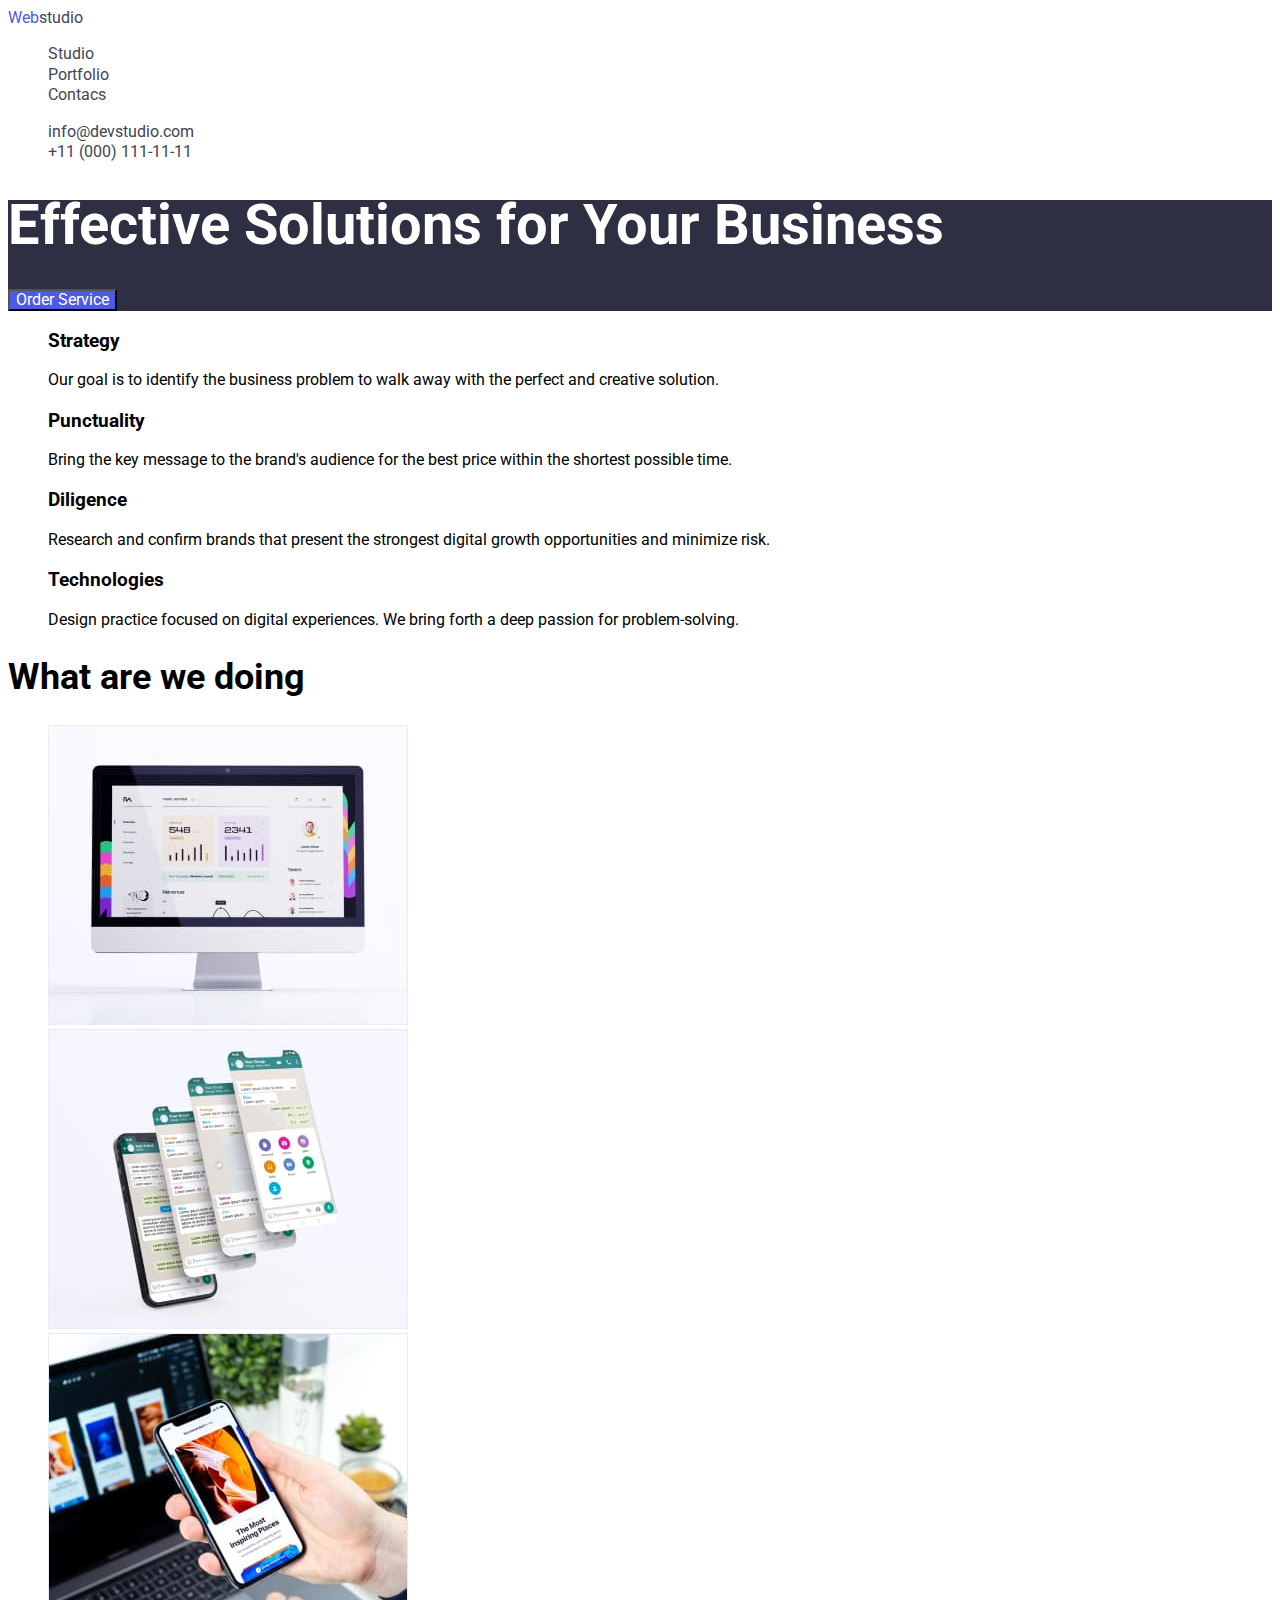
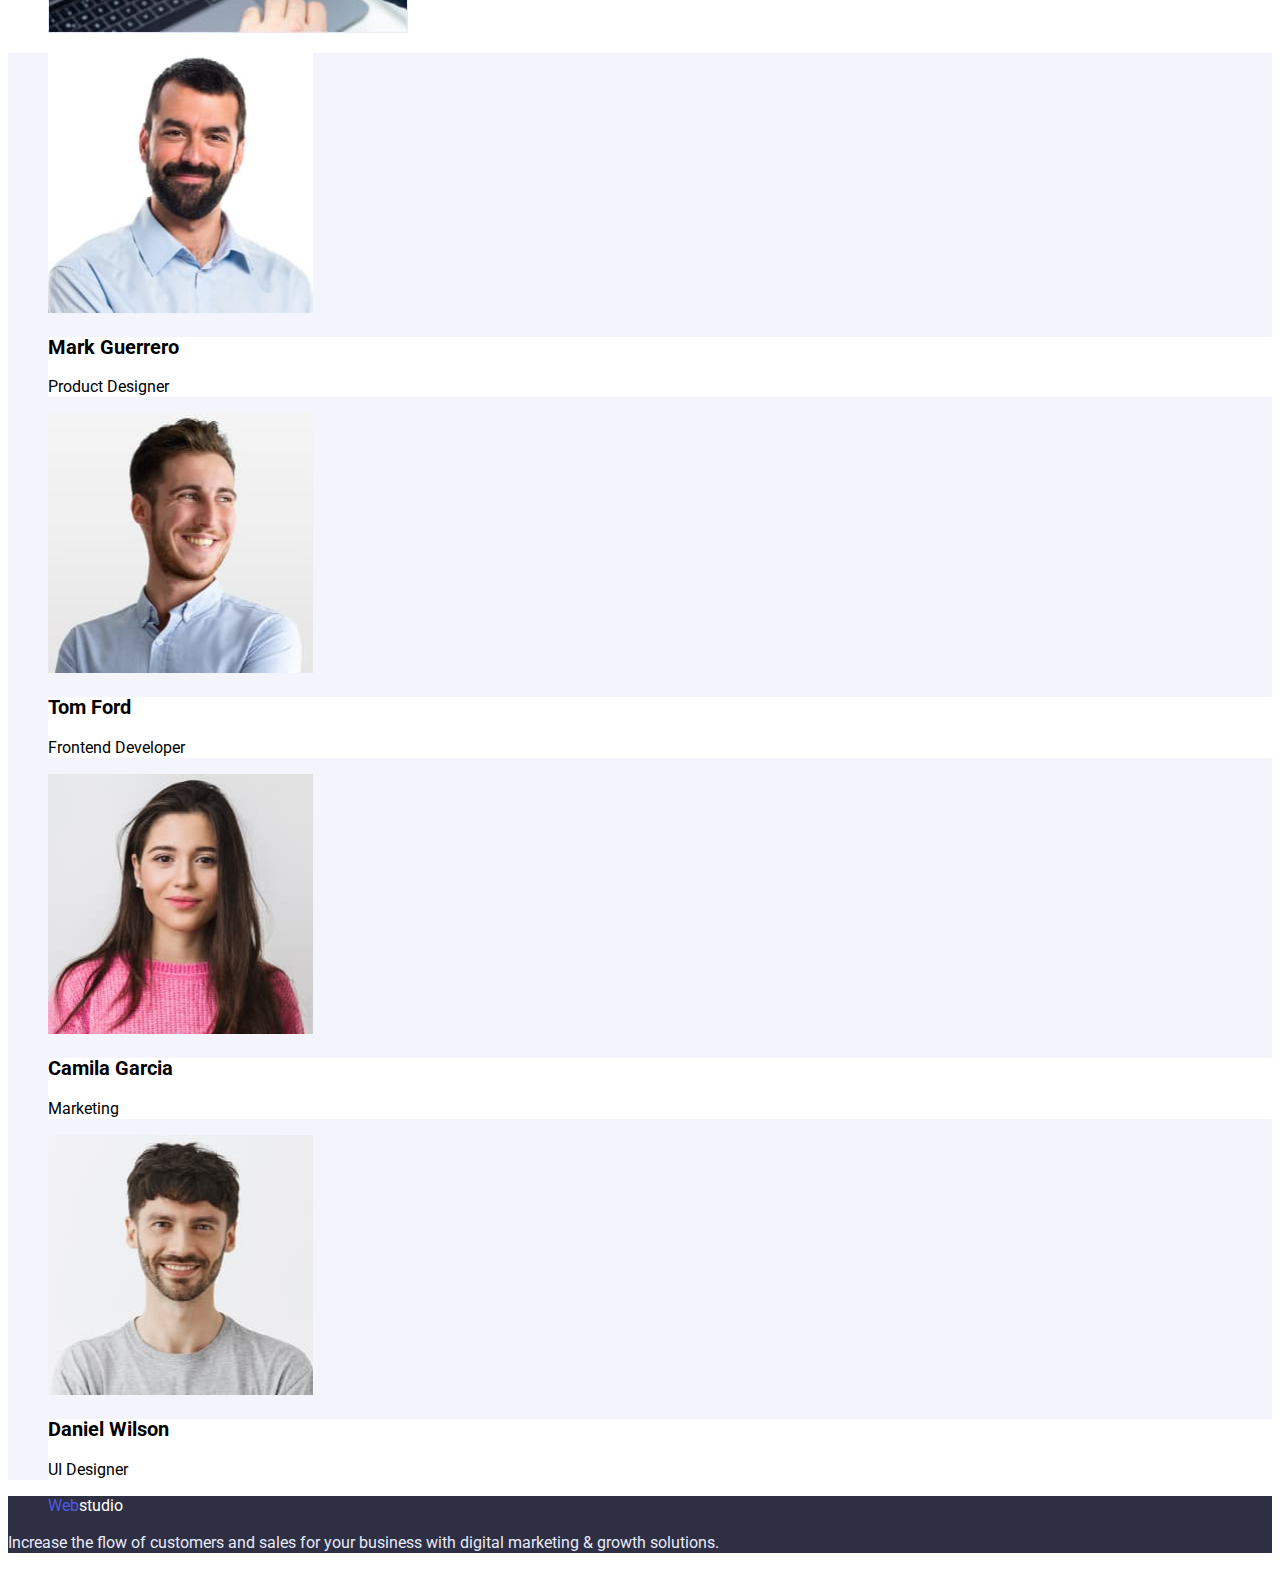
<file: index.html>
<!DOCTYPE html>
<html lang="en">
<head>
    <meta charset="UTF-8">
    <meta http-equiv="X-UA-Compatible" content="IE=edge">
    <meta name="viewport" content="width=device-width, initial-scale=1.0">
    <title>Main Page</title>
    <link rel="preconnect" href="https://fonts.googleapis.com"><link rel="preconnect" href="https://fonts.gstatic.com" crossorigin><link href="https://fonts.googleapis.com/css2?family=Raleway:wght@800&family=Roboto:wght@400;700&display=swap" rel="stylesheet">
    <link rel="stylesheet" href="./css/styles.css">
</head>
<body>
    <main>
    <header class="page-header">
        <nav>
            <a href="" class="studio link"><span class="web">Web</span>studio</a>
    <ul class="header-list list">
    <li class="header-list" >
        <a class="link" href="#studio">Studio</a></li>
            <li class="header-list" >
                <a class="link" href="#portfolio">Portfolio</a></li>
            <li class="header-list">
                <a class="link" href="#contacts">Contacs</a></li>
        </ul>
        </nav>
        <ul class="header-list list">
             <li class="header-link">
                <a class="link" href="mailto:info@devstudio.com">info@devstudio.com</a></li>
            <li class="header-link">
                <a class="link" href="tel:+110001111111">+11 (000) 111-11-11</a></li>
        </ul>  
    </header> 
    <section class="solutions" id="studio">
        <h1 class="solutions-title">
            Effective Solutions for Your Business
        </h1>
            <button type="button" class="btn header-list">Order Service</button>
           </section>
    <section class="skills" id="portfolio">
        <h2 class="visually-hidden">Our skills</h2>
            <ul class="list-ul list">
                <li class="st-list">
                    <h3 class="title-list ">Strategy</h3>
                   <p class="text"> Our goal is to identify the business problem to walk away with the perfect and creative solution.</p>
                </li>
                <li class="st-list">
                    <h3  class="title-list">Punctuality</h3>
                 <p class="text"> Bring the key message to the brand's audience for the best price within the shortest possible time.</p>  
                </li>
                <li class="st-list">
                    <h3  class="title-list">Diligence</h3>
                        <p class="text"> Research and confirm brands that present the strongest digital growth opportunities and minimize risk.</p></li>
                <li class="st-list">
                    <h3  class="title-list">Technologies</h3>
                  <p class="text">Design practice focused on digital experiences. We bring forth a deep passion for problem-solving.</p>  
                </li>
            </ul>
        </section>
           <section class="foto">
            <h2 class="kann-title">What are we doing</h2>
            <ul class="foto-list list">
                <li class="foto-phone"><img src="./images/foto.jpg" alt="Laptop" width="360" height="300"></li>
                <li class="foto-phone"><img src="./images/foto2.jpg" alt="Phones" width="360" height="300" ></li>
                <li class="foto-phone"><img src="./images/foto3.jpg" alt="App in phone" width="360" height="300" ></li>
            </ul>
    </section>
    <section class="team-title" id="contacts">
   <h2 class="title-team">Our Team </h2>
   <ul class="team-foto list">
    <li class="team-title-foto"> 
        <img src="./images/foto4.jpg" alt="Product Designer" width="265" height="260">
    </li>
      <li class="Contacts">
        <h3 class="name">Mark Guerrero</h3>
    <p class="work">Product Designer</p>
      </li>  
    <li class="team-title-foto"><img src="./images/foto5.jpg" alt="Frontend Developer" width="265" height="260">
</li>
<li class="Contacts">
    <h3 class="name">Tom Ford</h3>
    <p class="work">Frontend Developer</p>
</li>
    <li class="team-title-foto"><img src="./images/foto6.jpg" alt="Marketing" width="265" height="260">
</li>
<li class="Contacts">
<h3 class="name">Camila Garcia </h3>
    <p class="work">Marketing</p>
</li>
    <li class="team-title-foto" ><img src="./images/foto7.jpg" alt="UI Designer" width="265" height="260">
</li>
<li class="Contacts">
    <h3 class="name">Daniel Wilson</h3>
    <p class="work">UI Designer</p>
</li>
   </ul>
    </section>
    </main>
    <footer class="footer">
        <ul class="footer-end list">
            <li class="studio-footer">
                <a class=" studio-footer link" href=""><span class="web">Web</span>studio</a></li>
        </ul>
        <p class="end-text">Increase the flow of customers and sales for your business with digital marketing & growth solutions.</p>
    </footer>
</body>
</file>
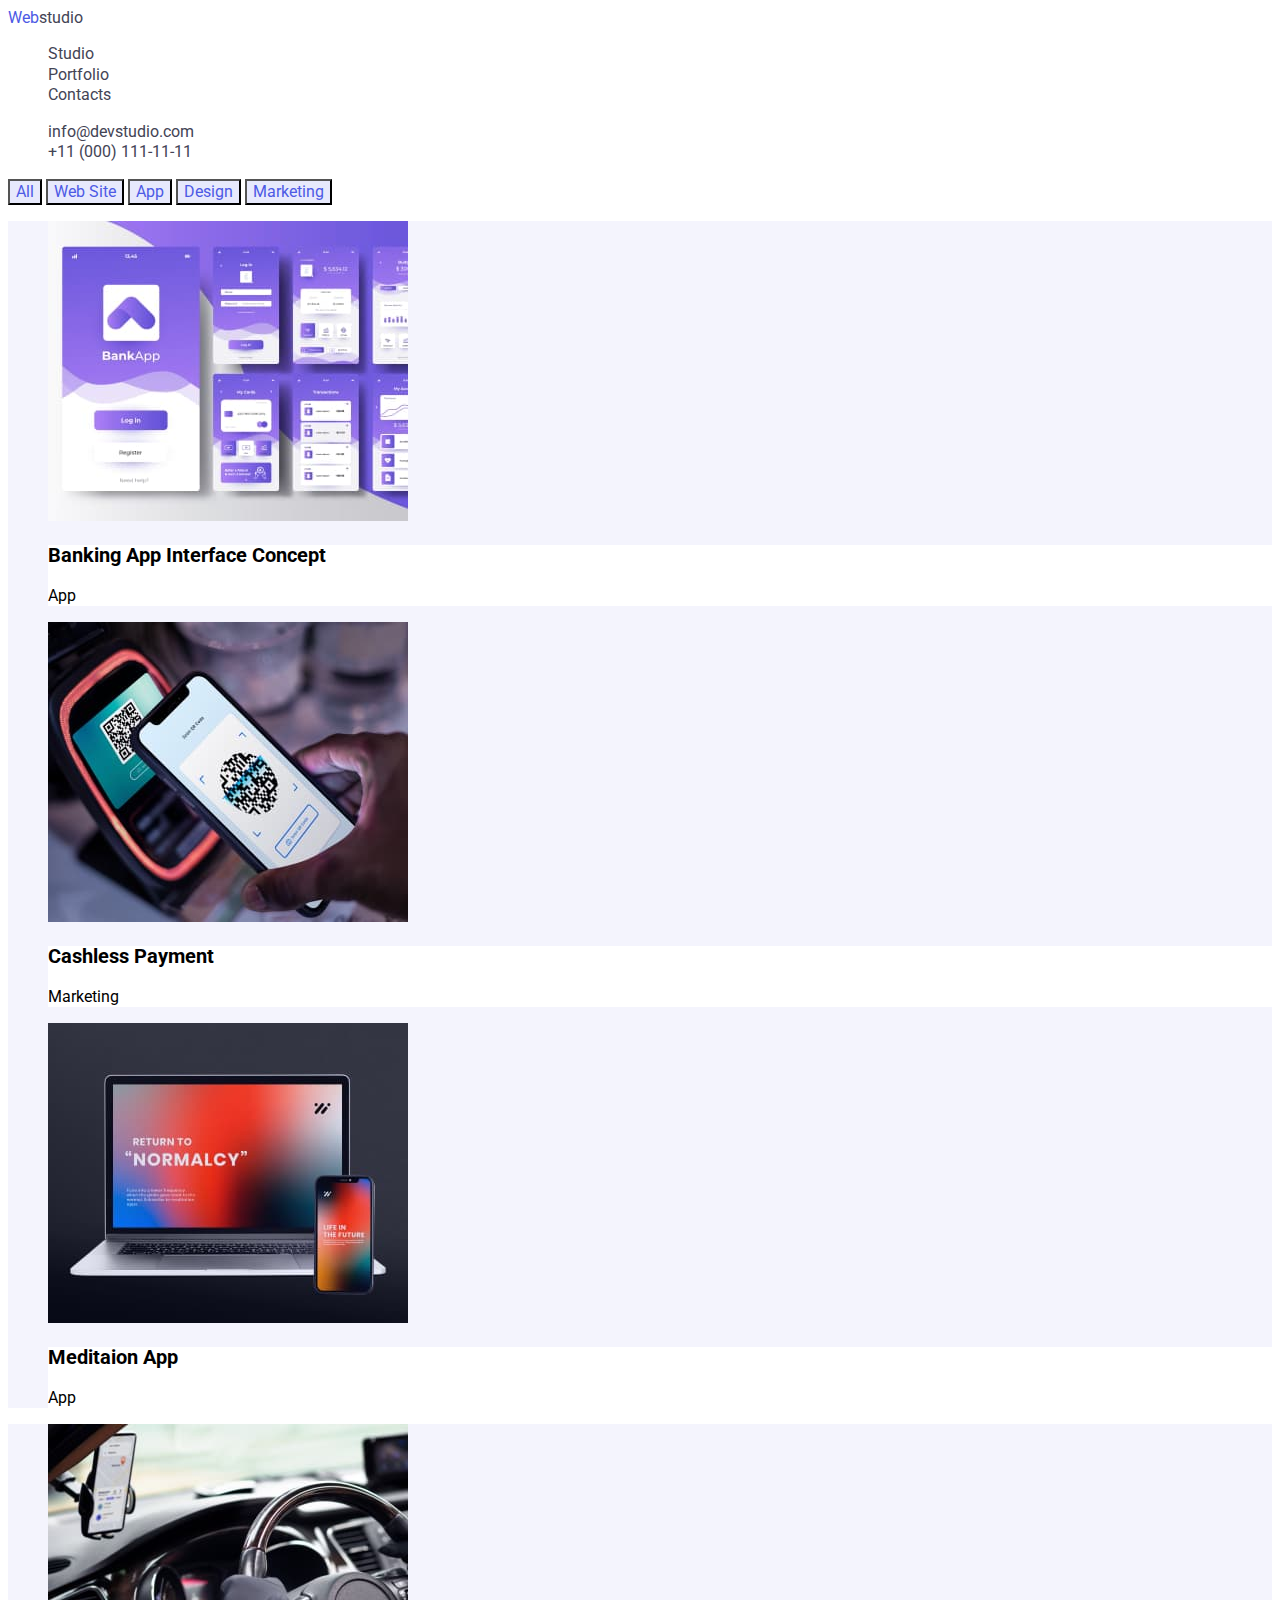
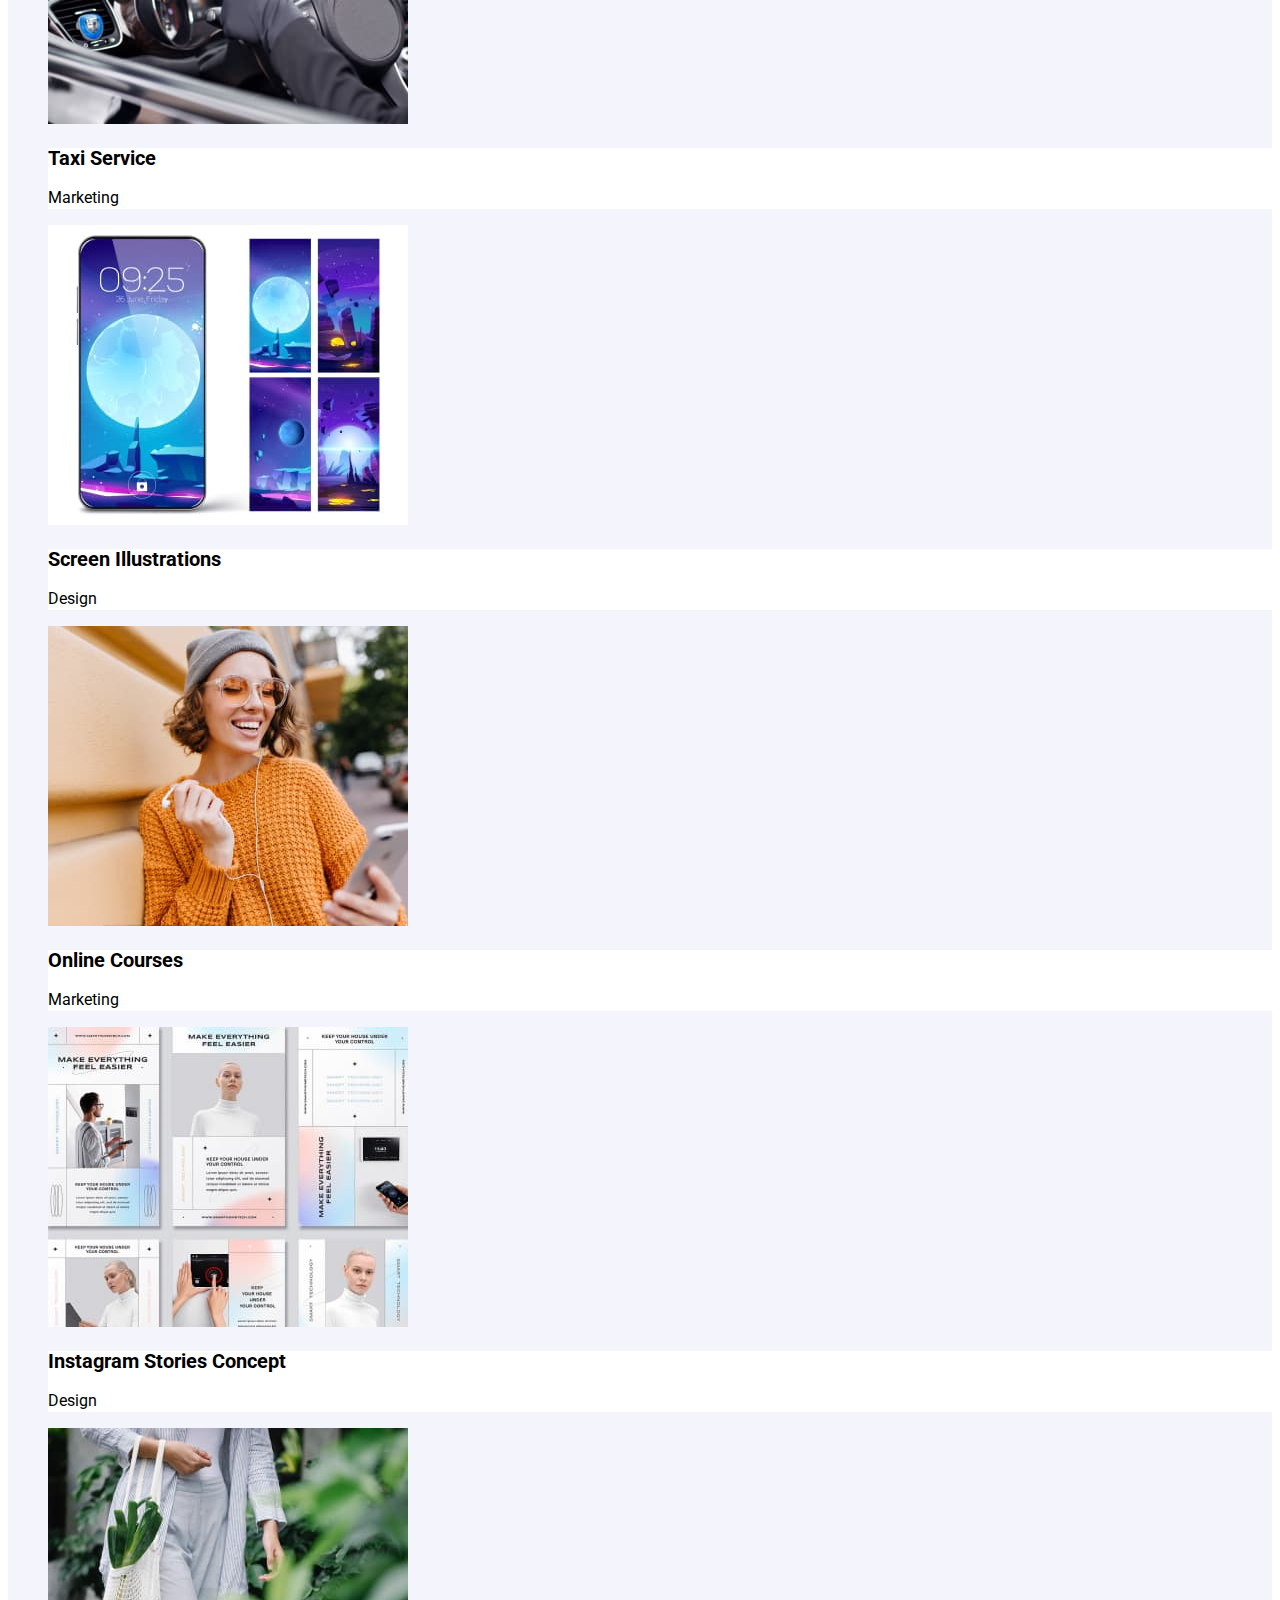
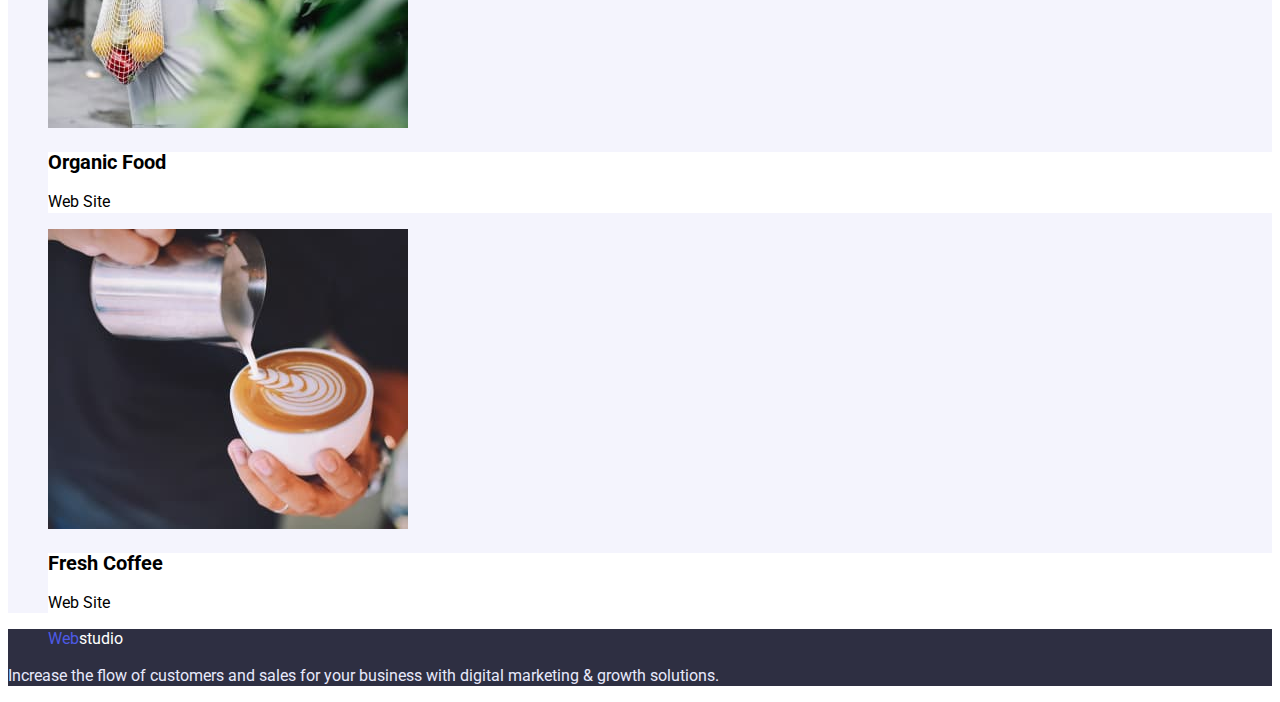
<file: portfolio.html>
<!DOCTYPE html>
<html lang="en">
<head>
    <meta charset="UTF-8">
    <meta http-equiv="X-UA-Compatible" content="IE=edge">
    <meta name="viewport" content="width=device-width, initial-scale=1.0">
    <title>Portfolio</title>
    <link rel="preconnect" href="https://fonts.googleapis.com">
    <link rel="preconnect" href="https://fonts.gstatic.com" crossorigin>
    <link href="https://fonts.googleapis.com/css2?family=Raleway:wght@800&family=Roboto:wght@400;700&display=swap" rel="stylesheet">
<link rel="stylesheet" href="./css/styles.css">
</head>
<body>
 <main>
    <header class="page-header">
        <nav>
            <a href="" class="studio link"><span class="web">Web</span>studio</a>
            <ul class="header-list list">
                <li class="header-list">
                    <a  class="link" href="#studio"> Studio</a></li>
                <li class="header-list">
                    <a class="link" href="#portfolio"> Portfolio</a></li>
                <li class="header-list">
                    <a class="link" href="#contacts">Contacts</a></li>
            </ul>
        </nav>
            <ul class="header-list list">
                <li class="header-link">
                    <a class="link" href="mailto:info@devstudio.com">info@devstudio.com</a></li>
                <li class="header-link">
                    <a class="link" href="tel:+110001111111">+11 (000) 111-11-11</a></li>
            </ul>
    </header>
    <section>
    <h1 class="Button">Button</h1>
    <button type="button" class="button button-list">All</button>
    <button type="button" class="button button-list">Web Site</button>
    <button type="button" class="button button-list">App</button>
    <button type="button" class="button button-list">Design</button>
    <button type="button" class="button button-list">Marketing</button>
</section>
    <section class="team-title" id="studio">
            <h2 class="title-team">Studio</h2>
            <ul class="team-foto list" >
            <li class="team-title-foto">
                <img src="./portfolio-images/foto.jpg" alt="Banking " width="360" height="300">
            </li>
            <li class="Contacts">
                <h3  class="name">Banking App Interface Concept</h3>
                <p class="work">App</p>
            </li>
            <li class="team-title-foto">
                <img src="./portfolio-images/phone.jpg" alt="phone" width="360" height="300">
            </li>
            <li class="Contacts">
                <h3 class="name">Cashless Payment</h3>
                <p class="work" >Marketing</p>
            </li>
            <li class="team-title-foto" >
                <img src="./portfolio-images/Laptop.jpg" alt="Meditaion App" width="360" height="300" >
            </li>
            <li class="Contacts">
                <h3 class="name">Meditaion App</h3>
                <p class="work">App</p>
            </li>
        </ul>
    </section>
    <section class="team-title" id="portfolio">
            <h2 class="title-team">Portfolio</h2>
            <ul class="team-foto list">
            <li class="team-title-foto">
                <img src="./portfolio-images/taxi.jpg" alt="Taxi" width="360" height="300">
            </li>
            <li class="Contacts">
                <h3 class="name">Taxi Service</h3>
                <p class="work">Marketing</p>
            </li>
            <li class="team-title-foto" >
                <img src="./portfolio-images/screen.jpg" alt="Screen" width="360" height="300">
            </li>
            <li class="Contacts">
                <h3 class="name">Screen Illustrations</h3>
                <p class="work" >Design</p>
            </li>
            <li class="team-title-foto">
                <img src="./portfolio-images/online.jpg" alt="Online Courses" width="360" height="300">
            </li>
            <li class="Contacts">
                <h3 class="name">Online Courses</h3>
                <p class="work">Marketing</p>
            </li>
            <li class="team-title-foto">
                <img src="./portfolio-images/instagram.jpg" alt="Instagram Stories" width="360" height="300">
            </li>
            <li class="Contacts">
               <h3 class="name">Instagram Stories Concept</h3>
               <p class="work">Design</p>
            </li>
            <li class="team-title-foto">
                <img src="./portfolio-images/organic.jpg" alt="Organic Food" width="360" height="300">
            </li>
            <li class="Contacts">
                <h3 class="name" >Organic Food</h3>
                <p class="work">Web Site</p>
            </li>
            <li class="team-title-foto">
                <img src="./portfolio-images/coffee.jpg" alt="Fresh Coffee" width="360" height="300">
            </li>
            <li class="Contacts">
                <h3 class="name" >Fresh Coffee</h3>
                <p class="work">Web Site</p>
            </li>
        </ul>
    </section>
 </main>  
 <footer class="footer" id="contacts">
    <ul class="footer-end list">
        <li class="studio-footer">
            <a class=" studio-footer link" href=""><span class="web">Web</span>studio</a></li>
    </ul>
    <p class="end-text">Increase the flow of customers and sales for your business with digital marketing & growth solutions.</p>
</footer>
</body>
</html>
</file>
<file: css/styles.css>
:root {
    --title-color : #2E2F42:
}
:root {
    --typle-ht:cal(24/16):
}
:root {
    --typle-height:cal(24/20):
}
:root {
    --title-height:cal(60/56):
}
:root {
    --title-ht:cal(40/36):
}
/*-------------HEADER-------------- */
body{
    color: black;
    font-family: 'Roboto',sans-serif;}
.web{
    color: #4D5AE5;
}
.studio{
    color:var(--title-color);
}
/*---------------BUTTON------------ */
.header-list :hover,
.header-list:focus{
color: #ff6c00;
}
.button-list:hover,
.button-list:focus{
    background-color: #4D5AE5;
    color: #FFFFFF;
}
/* --------HEADER-------- */
.link{
    font-family:inherit ;
    font-size: 16px;
    line-height:var(--typle-ht);
    line-height: 128%;
    box-align: Left;
    vertical-align: Top;
    letter-spacing: 2%;
    color:#434455 ;
}
/*--------------STUDIO---------- */
.solutions{
    background:#2E2F42;
}
.solutions-title{
    font-family: Roboto,sans-serif;
    font-size: 56px;
    line-height: var(--title-height);
    line-height: 91%;
    box-align:Center;
    box-align: Top;
    Letter-spacing: 2%;
    color:#FFFFFF;
}
/*-------------BUTTON------------- */
.btn{
        font-family:inherit;
        font-size: 16px;
        line-height: cal(19/16);
        line-height: 100%;
        box-align: Left;
        vertical-align: Center;
        letter-spacing: 4%;
        cursor: pointer;
}
.btn{
    background-color: #4D5AE5; 
    color:#FFFFFF;
}
.button{
    font-family: inherit;
    font-size: 16px;
    line-height: calc(24/16);
    line-height: 128%;
    box-align: Center;
    vertical-align: Center;
    letter-spacing: 4%;
    cursor: pointer;
    background: #E7E9FC;
    color:#4D5AE5 ;
}
    /*------------PORTFOLIO------------- */
    .visually-hidden{
        position: absolute;
        width: 1px;
        height: 1px;
        margin: -1px;
        border: 0;
        padding: 0;
        white-space:nowrap;
        clip-path: inset(100%);
        clip: rect(0 0 0 0);
        overflow: hidden;
    }
    /* ---------BUTTON--------- */
    .Button{
        position: absolute;
        width: 1px;
        height: 1px;
        margin: -1px;
        border: 0;
        padding: 0;
        white-space:nowrap;
        clip-path: inset(100%);
        clip: rect(0 0 0 0);
        overflow: hidden; 
    }
    /* --------------STUDIO---------- */
    .title-team{
        position: absolute;
        width: 1px;
        height: 1px;
        margin: -1px;
        border: 0;
        padding: 0;
        white-space:nowrap;
        clip-path: inset(100%);
        clip: rect(0 0 0 0);
        overflow: hidden;   
    }
    title-list{
        font-family:Roboto,sans-serif;
        font-size: 20px;
        line-height:var(--typle-height);
        line-height: 102%;
        box-align: Left;
        vertical-align: Top;
        letter-spacing: 2%;
        color:var(--title-color);
    }
    .text{
        font-family: Roboto,sans-serif;
        font-size: 16px;
        line-height: var(--typle-ht);
        line-height: 128%;
        box-align: Left;
        vertical-align: Top;
        letter-spacing: 2%;
        color:var(--title-color);
    }
    /*-----------LIST-------- */
.list{
    list-style: none;
}
.link{
    text-decoration: none;
}
/* FOTO */
.kann-title{
    font-family:Roboto,sans-serif;
font-size: 36px;
line-height: var(--title-ht);
line-height: 95%;
box-align: Center;
vertical-align: Top;
letter-spacing: 2%;
color: var(--title-color);
}
/*---------CONTACTS-----------*/
.team-title{
    background:#F4F4FD ;
}
.title-team{
    font-family: Roboto,sans-serif;
font-size: 36px;
line-height:var(--title-ht);
line-height: 95%;
box-align: Center;
vertical-align: Top;
letter-spacing: 2%;
color:var(--title-color);
}
.Contacts{
    background:#FFFFFF ;
}
.name{
    font-family: Roboto,sans-serif;
    font-size: 20px;
    line-height:var(--typle-height);
    line-height: 102%;
    box-align: Center;
    vertical-align: Top;
    letter-spacing: 2%;
    color:var(--title-color);
}
.work{
    font-family:Roboto,sans-serif ;
    font-size: 16px;
    line-height: calc(16/24);
    line-height: 128%;
    box-align: Center;
    vertical-align: Top;
    letter-spacing: 2%;
    color:var(--title-color) ; 
}
/*----------FOOTER---------- */
.footer{
    background-color: #2E2F42;
}
.studio-footer{
    color: #FFFFFF;
}
.end-text{
    font-family:Roboto,sans-serif;
    font-size: 16px;
    line-height: var(--typle-ht);
    line-height: 128%;
    box-align: Left;
    vertical-align: Top;
    letter-spacing: 2%;
    color:#E7E9FC ;
}
</file>
